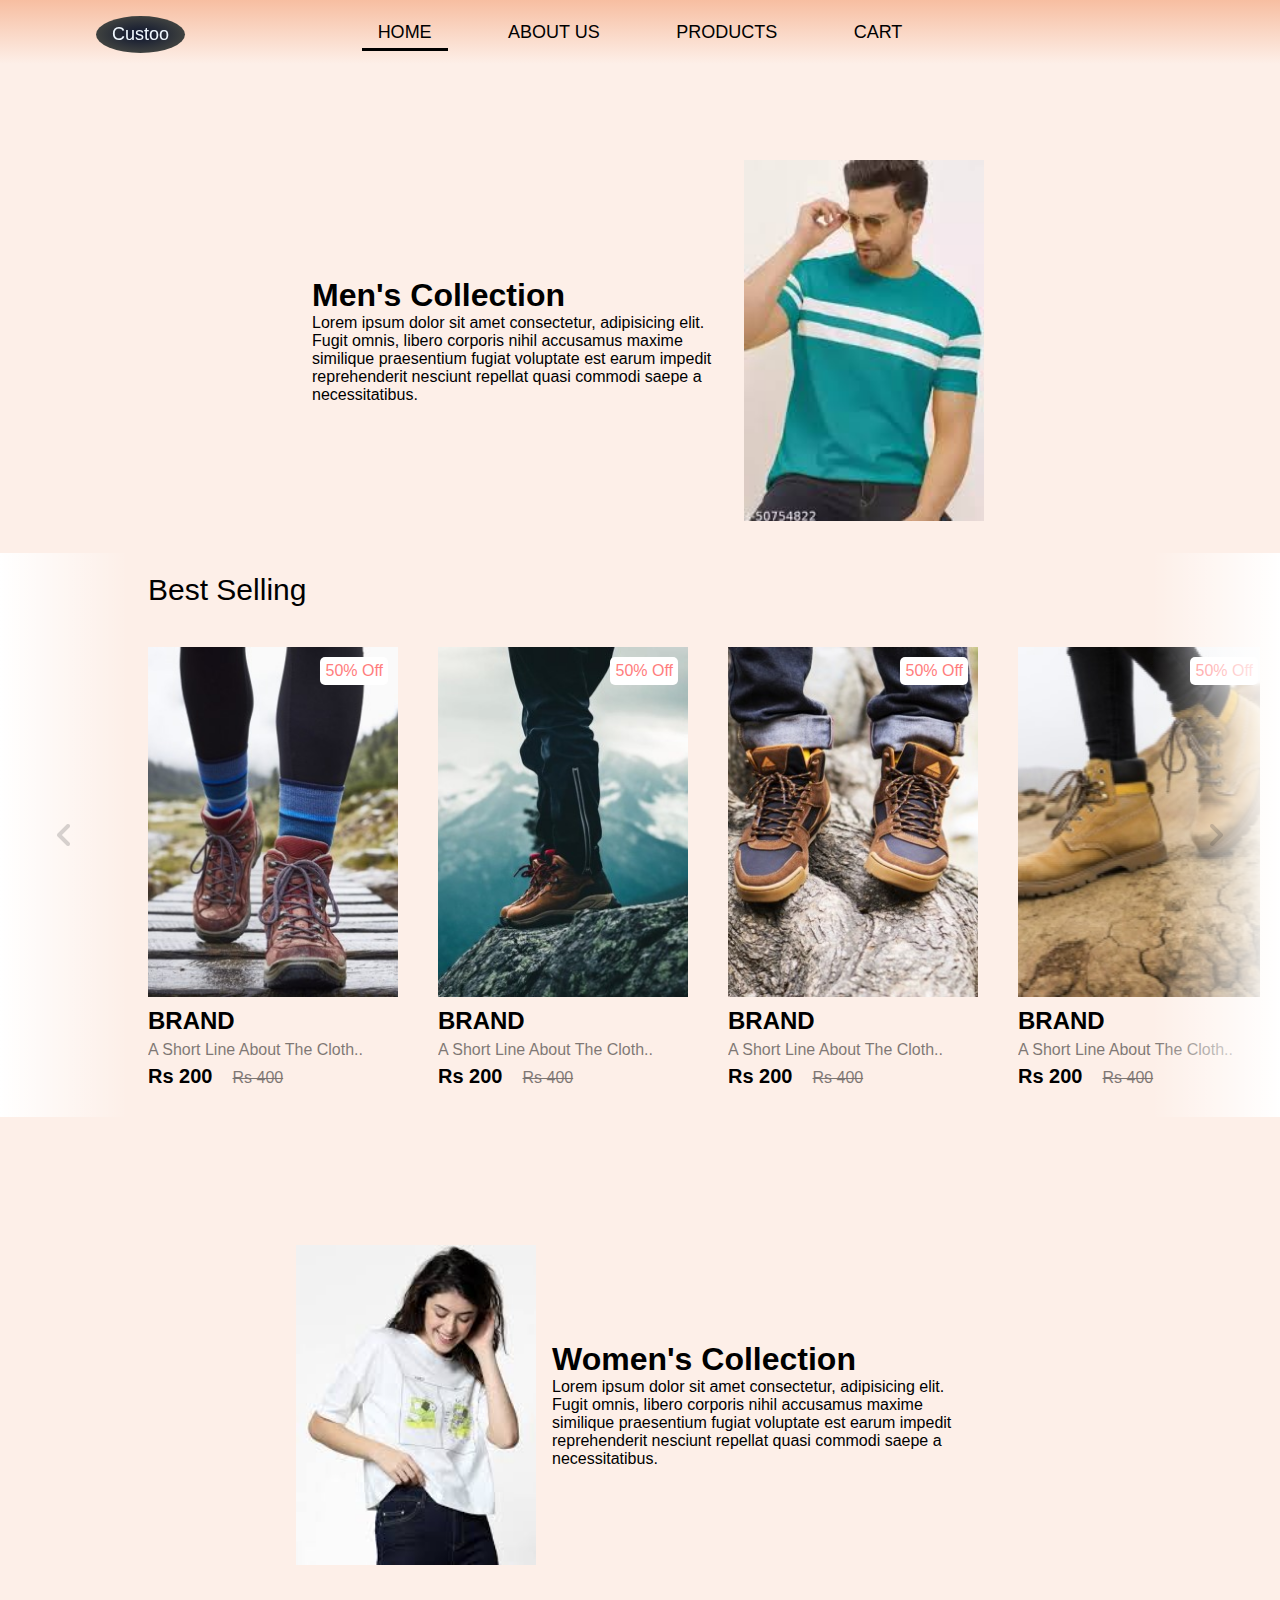
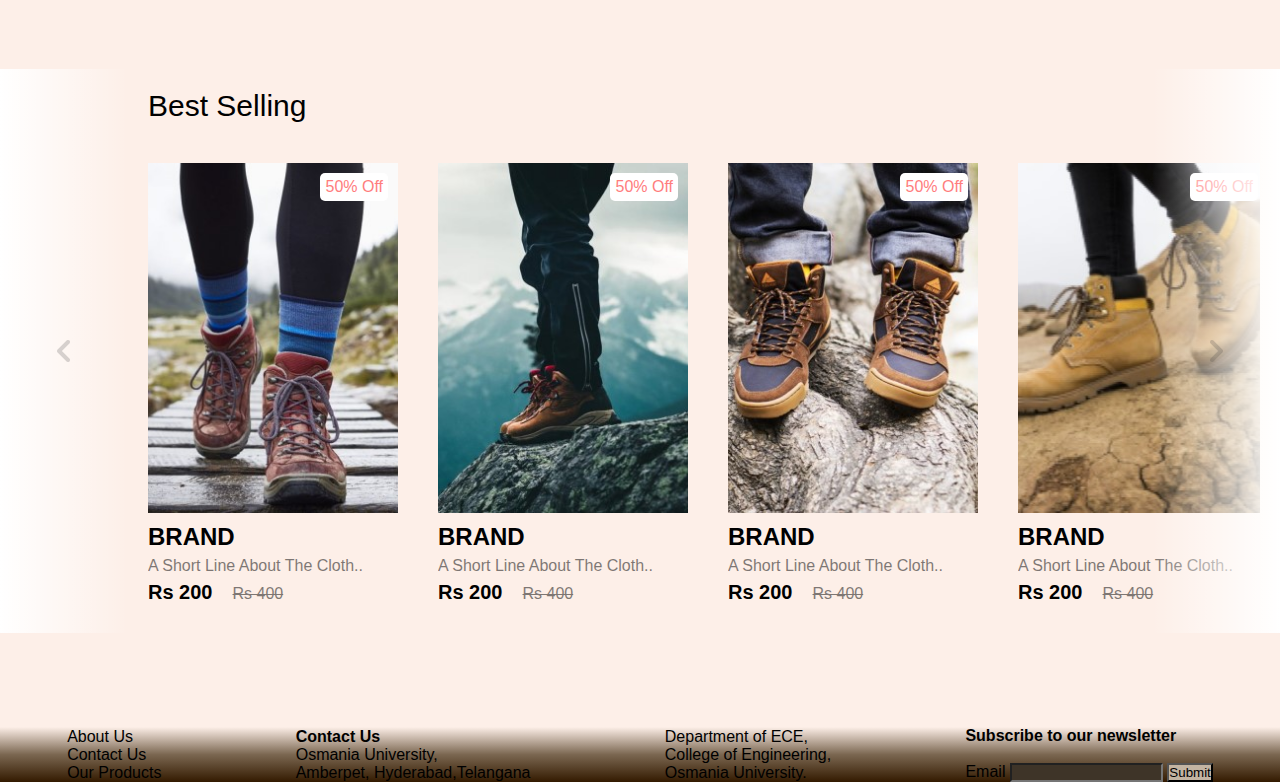
<file: index.html>
<!DOCTYPE html>
<html lang="en">
<head>
    <meta charset="UTF-8">
    <meta http-equiv="X-UA-Compatible" content="IE=edge">
    <meta name="viewport" content="width=device-width, initial-scale=1.0">
    <title>Home</title>
    <link rel="stylesheet" href="styles.css">
</head>
<body>
    <div class="wrapper">
        <div class="navcontainer">

            <ul class = "logo">Custoo</ul>

        <div class="navbar">
            
            <ul>
                <li><a class = "active" id="home" href="index.html">HOME</a></li>
                <li><a href="about.html">ABOUT US</a></li>
                <li><a href="products.html">PRODUCTS</a> </li>
                <li><a href="cart.html">CART</a> </li>
            </ul>
            
        </div>
        <div class="hamburger">
            <div class="line"></div>
            <div class="line"></div>
            <div class="line"></div>
        </div>
        </div>

        <div class="men">
            
            <div class="content">
                <h1>Men's Collection</h1>
                <p>
                    Lorem ipsum dolor sit amet consectetur, adipisicing elit. Fugit omnis, libero corporis nihil accusamus maxime similique praesentium fugiat voluptate est earum impedit reprehenderit nesciunt repellat quasi commodi saepe a necessitatibus.
                </p>
            </div>

            <img id = "pic" src="images/homemen.jpeg" alt="">

        </div>

        

        <section class="product"> 
            <h2 class="product-category">best selling</h2>
            <button class="pre-btn"><img src="images/arrow.png" alt=""></button>
            <button class="nxt-btn"><img src="images/arrow.png" alt=""></button>
            <div class="product-container">
                <div class="product-card">
                    <div class="product-image">
                        <span class="discount-tag">50% off</span>
                        <img src="images/card1.jpg" class="product-thumb" alt="">
                        <button class="card-btn">Add to Cart</button>
                    </div>
                    <div class="product-info">
                        <h2 class="product-brand">brand</h2>
                        <p class="product-short-description">a short line about the cloth..</p>
                        <span class="price">Rs 200</span><span class="actual-price">Rs 400</span>
                    </div>
                </div>
                <div class="product-card">
                    <div class="product-image">
                        <span class="discount-tag">50% off</span>
                        <img src="images/card2.jpg" class="product-thumb" alt="">
                        <button class="card-btn">Add to Cart</button>
                    </div>
                    <div class="product-info">
                        <h2 class="product-brand">brand</h2>
                        <p class="product-short-description">a short line about the cloth..</p>
                        <span class="price">Rs 200</span><span class="actual-price">Rs 400</span>
                    </div>
                </div>
                <div class="product-card">
                    <div class="product-image">
                        <span class="discount-tag">50% off</span>
                        <img src="images/card3.jpg" class="product-thumb" alt="">
                        <button class="card-btn">Add to Cart</button>
                    </div>
                    <div class="product-info">
                        <h2 class="product-brand">brand</h2>
                        <p class="product-short-description">a short line about the cloth..</p>
                        <span class="price">Rs 200</span><span class="actual-price">Rs 400</span>
                    </div>
                </div>
                <div class="product-card">
                    <div class="product-image">
                        <span class="discount-tag">50% off</span>
                        <img src="images/card4.jpg" class="product-thumb" alt="">
                        <button class="card-btn">Add to Cart</button>
                    </div>
                    <div class="product-info">
                        <h2 class="product-brand">brand</h2>
                        <p class="product-short-description">a short line about the cloth..</p>
                        <span class="price">Rs 200</span><span class="actual-price">Rs 400</span>
                    </div>
                </div>
                <div class="product-card">
                    <div class="product-image">
                        <span class="discount-tag">50% off</span>
                        <img src="images/card5.jpg" class="product-thumb" alt="">
                        <button class="card-btn">Add to Cart</button>
                    </div>
                    <div class="product-info">
                        <h2 class="product-brand">brand</h2>
                        <p class="product-short-description">a short line about the cloth..</p>
                        <span class="price">Rs 200</span><span class="actual-price">Rs 400</span>
                    </div>
                </div>
                <div class="product-card">
                    <div class="product-image">
                        <span class="discount-tag">50% off</span>
                        <img src="images/card6.jpg" class="product-thumb" alt="">
                        <button class="card-btn">Add to Cart</button>
                    </div>
                    <div class="product-info">
                        <h2 class="product-brand">brand</h2>
                        <p class="product-short-description">a short line about the cloth..</p>
                        <span class="price">Rs 200</span><span class="actual-price">Rs 400</span>
                    </div>
                </div>
                <div class="product-card">
                    <div class="product-image">
                        <span class="discount-tag">50% off</span>
                        <img src="images/card7.jpg" class="product-thumb" alt="">
                        <button class="card-btn">Add to Cart</button>
                    </div>
                    <div class="product-info">
                        <h2 class="product-brand">brand</h2>
                        <p class="product-short-description">a short line about the cloth..</p>
                        <span class="price">Rs 200</span><span class="actual-price">Rs 400</span>
                    </div>
                </div>
                <div class="product-card">
                    <div class="product-image">
                        <span class="discount-tag">50% off</span>
                        <img src="images/card8.jpg" class="product-thumb" alt="">
                        <button class="card-btn">Add to Cart</button>
                    </div>
                    <div class="product-info">
                        <h2 class="product-brand">brand</h2>
                        <p class="product-short-description">a short line about the cloth..</p>
                        <span class="price">Rs 200</span><span class="actual-price">Rs 400</span>
                    </div>
                </div>
                <div class="product-card">
                    <div class="product-image">
                        <span class="discount-tag">50% off</span>
                        <img src="images/card9.jpg" class="product-thumb" alt="">
                        <button class="card-btn">Add to Cart</button>
                    </div>
                    <div class="product-info">
                        <h2 class="product-brand">brand</h2>
                        <p class="product-short-description">a short line about the cloth..</p>
                        <span class="price">Rs 200</span><span class="actual-price">Rs 400</span>
                    </div>
                </div>
                <div class="product-card">
                    <div class="product-image">
                        <span class="discount-tag">50% off</span>
                        <img src="images/card10.jpg" class="product-thumb" alt="">
                        <button class="card-btn">Add to Cart</button>
                    </div>
                    <div class="product-info">
                        <h2 class="product-brand">brand</h2>
                        <p class="product-short-description">a short line about the cloth..</p>
                        <span class="price">Rs 200</span><span class="actual-price">Rs 400</span>
                    </div>
                </div>
            </div>
        </section>
        

        <div class="women">

            <img id = "pic" src="images/homewomen.jpeg" alt="">
            
            <div class="content">
                <h1>Women's Collection</h1>
                <p>
                    Lorem ipsum dolor sit amet consectetur, adipisicing elit. Fugit omnis, libero corporis nihil accusamus maxime similique praesentium fugiat voluptate est earum impedit reprehenderit nesciunt repellat quasi commodi saepe a necessitatibus.
                </p>
            </div>
            
        </div>

        <br><br><br><br>

        <section class="product"> 
            <h2 class="product-category">best selling</h2>
            <button class="pre-btn"><img src="images/arrow.png" alt=""></button>
            <button class="nxt-btn"><img src="images/arrow.png" alt=""></button>
            <div class="product-container">
                <div class="product-card">
                    <div class="product-image">
                        <span class="discount-tag">50% off</span>
                        <img src="images/card1.jpg" class="product-thumb" alt="">
                        <button class="card-btn">Add to Cart</button>
                    </div>
                    <div class="product-info">
                        <h2 class="product-brand">brand</h2>
                        <p class="product-short-description">a short line about the cloth..</p>
                        <span class="price">Rs 200</span><span class="actual-price">Rs 400</span>
                    </div>
                </div>
                <div class="product-card">
                    <div class="product-image">
                        <span class="discount-tag">50% off</span>
                        <img src="images/card2.jpg" class="product-thumb" alt="">
                        <button class="card-btn">Add to Cart</button>
                    </div>
                    <div class="product-info">
                        <h2 class="product-brand">brand</h2>
                        <p class="product-short-description">a short line about the cloth..</p>
                        <span class="price">Rs 200</span><span class="actual-price">Rs 400</span>
                    </div>
                </div>
                <div class="product-card">
                    <div class="product-image">
                        <span class="discount-tag">50% off</span>
                        <img src="images/card3.jpg" class="product-thumb" alt="">
                        <button class="card-btn">Add to Cart</button>
                    </div>
                    <div class="product-info">
                        <h2 class="product-brand">brand</h2>
                        <p class="product-short-description">a short line about the cloth..</p>
                        <span class="price">Rs 200</span><span class="actual-price">Rs 400</span>
                    </div>
                </div>
                <div class="product-card">
                    <div class="product-image">
                        <span class="discount-tag">50% off</span>
                        <img src="images/card4.jpg" class="product-thumb" alt="">
                        <button class="card-btn">Add to Cart</button>
                    </div>
                    <div class="product-info">
                        <h2 class="product-brand">brand</h2>
                        <p class="product-short-description">a short line about the cloth..</p>
                        <span class="price">Rs 200</span><span class="actual-price">Rs 400</span>
                    </div>
                </div>
                <div class="product-card">
                    <div class="product-image">
                        <span class="discount-tag">50% off</span>
                        <img src="images/card5.jpg" class="product-thumb" alt="">
                        <button class="card-btn">Add to Cart</button>
                    </div>
                    <div class="product-info">
                        <h2 class="product-brand">brand</h2>
                        <p class="product-short-description">a short line about the cloth..</p>
                        <span class="price">Rs 200</span><span class="actual-price">Rs 400</span>
                    </div>
                </div>
                <div class="product-card">
                    <div class="product-image">
                        <span class="discount-tag">50% off</span>
                        <img src="images/card6.jpg" class="product-thumb" alt="">
                        <button class="card-btn">Add to Cart</button>
                    </div>
                    <div class="product-info">
                        <h2 class="product-brand">brand</h2>
                        <p class="product-short-description">a short line about the cloth..</p>
                        <span class="price">Rs 200</span><span class="actual-price">Rs 400</span>
                    </div>
                </div>
                <div class="product-card">
                    <div class="product-image">
                        <span class="discount-tag">50% off</span>
                        <img src="images/card7.jpg" class="product-thumb" alt="">
                        <button class="card-btn">Add to Cart</button>
                    </div>
                    <div class="product-info">
                        <h2 class="product-brand">brand</h2>
                        <p class="product-short-description">a short line about the cloth..</p>
                        <span class="price">Rs 200</span><span class="actual-price">Rs 400</span>
                    </div>
                </div>
                <div class="product-card">
                    <div class="product-image">
                        <span class="discount-tag">50% off</span>
                        <img src="images/card8.jpg" class="product-thumb" alt="">
                        <button class="card-btn">Add to Cart</button>
                    </div>
                    <div class="product-info">
                        <h2 class="product-brand">brand</h2>
                        <p class="product-short-description">a short line about the cloth..</p>
                        <span class="price">Rs 200</span><span class="actual-price">Rs 400</span>
                    </div>
                </div>
                <div class="product-card">
                    <div class="product-image">
                        <span class="discount-tag">50% off</span>
                        <img src="images/card9.jpg" class="product-thumb" alt="">
                        <button class="card-btn">Add to Cart</button>
                    </div>
                    <div class="product-info">
                        <h2 class="product-brand">brand</h2>
                        <p class="product-short-description">a short line about the cloth..</p>
                        <span class="price">Rs 200</span><span class="actual-price">Rs 400</span>
                    </div>
                </div>
                <div class="product-card">
                    <div class="product-image">
                        <span class="discount-tag">50% off</span>
                        <img src="images/card10.jpg" class="product-thumb" alt="">
                        <button class="card-btn">Add to Cart</button>
                    </div>
                    <div class="product-info">
                        <h2 class="product-brand">brand</h2>
                        <p class="product-short-description">a short line about the cloth..</p>
                        <span class="price">Rs 200</span><span class="actual-price">Rs 400</span>
                    </div>
                </div>
            </div>
        </section>

        <br>
        <br><br><br><br><br><br>
        <div class="footer">
            <div class="contact">   
                <ul><a class = "active" href="about.html">About Us</a></ul>
                <ul><a href="about.html">Contact Us</a></ul>
                <ul><a href="products.html">Our Products</a></ul>
            </div>

            <div class="addr">
                <h4>Contact Us</h6>
                <p>Osmania University,</p>
                <p>Amberpet, Hyderabad,Telangana</p>
            </div>

            <div class="address">
                <p>Department of ECE,</p>
                <p>College of Engineering,</p>
                <p>Osmania University.</p>
            </div>

            <div class="newsletter">
                <h4>Subscribe to our newsletter</h4>
                <br>
                <form action="">
                    <label for="email">Email</label>
                    <input id="box" type="text">
                    <button class="btn">Submit</button>
                </form>
            </div>
        </div>


    </div>

    <script>
        hamburger = document.querySelector(".hamburger");
        hamburger.onclick = function(){
            navBar = document.querySelector(".navbar");
            navBar.classList.toggle("active");
        }
    </script>

    <script src="script.js"></script></body></html>
</file>
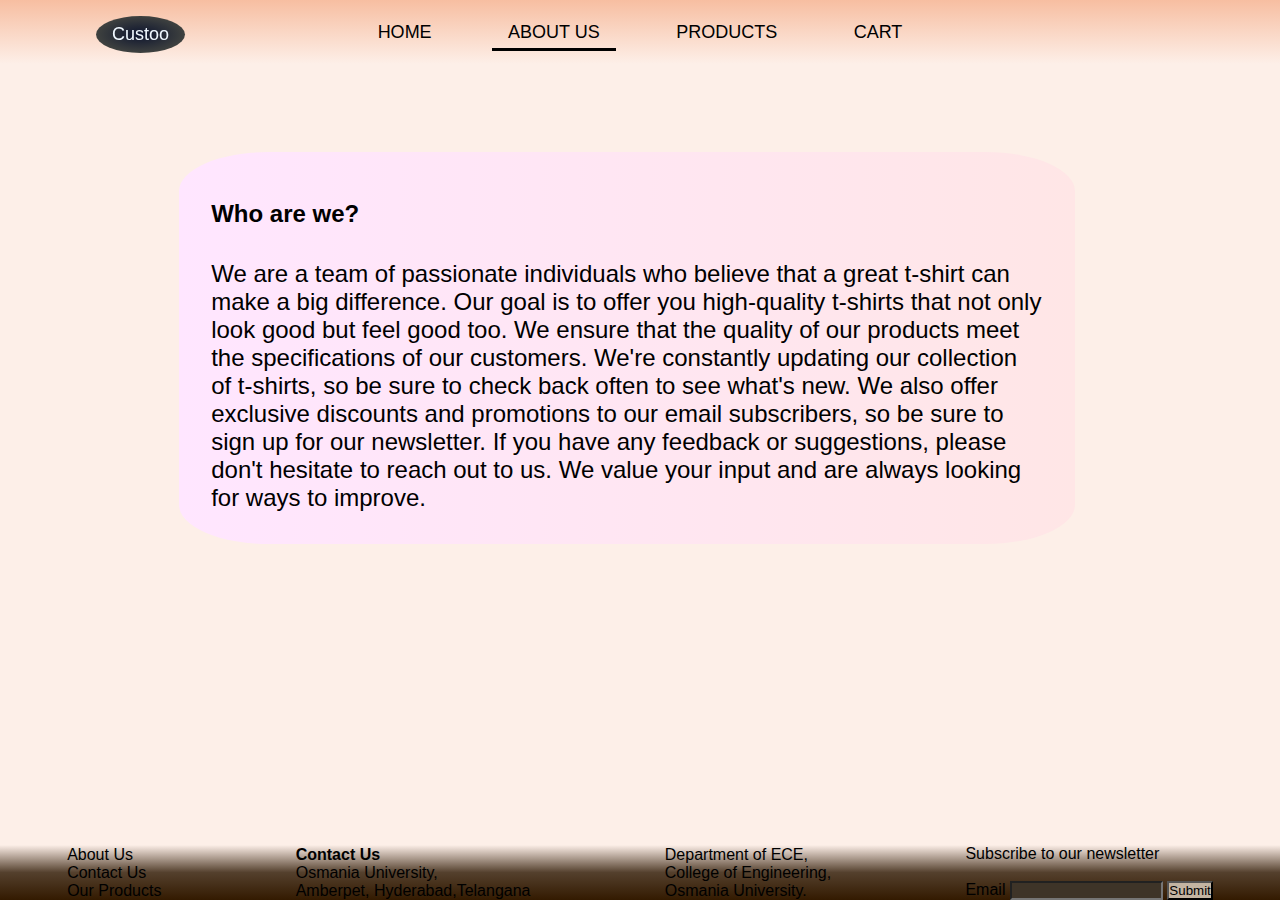
<file: about.html>
<!DOCTYPE html>
<html lang="en">
<head>
    <meta charset="UTF-8">
    <meta http-equiv="X-UA-Compatible" content="IE=edge">
    <meta name="viewport" content="width=device-width, initial-scale=1.0">
    <title>About</title>
    <link rel="stylesheet" href="astyles.css">
</head>
<body>

    <div class="wrapper">

        <div class="navcontainer">

            <ul class = "logo">Custoo</ul>

        <div class="navbar">
            
            <ul>
                <li><a class = "home" href="index.html">HOME</a></li>
                <li><a class = "active" href="about.html">ABOUT US</a></li>
                <li><a href="products.html">PRODUCTS</a> </li>
                <li><a href="cart.html">CART</a> </li>
            </ul>
            
        </div>
        <div class="hamburger">
            <div class="line"></div>
            <div class="line"></div>
            <div class="line"></div>
        </div>
        </div>
    
    <br>
    <br>
    <br>
    <br>

        <div class="aboutcontent">
            <h2>Who are we?</h2>
            <p>
                We are a team of passionate individuals who believe that a great 
                t-shirt can make a big difference. Our goal is to offer you high-quality 
                t-shirts that not only look good but feel good too.
                We ensure that the quality of our products meet the specifications of our customers.
                We're constantly updating our collection of t-shirts, so be sure to check back often
                to see what's new. We also offer exclusive discounts and promotions to our email subscribers,
                so be sure to sign up for our newsletter.

                If you have any feedback or suggestions, please don't hesitate to reach out to us.
                We value your input and are always looking for ways to improve.
            </p>
        </div>

        <br><br><br><br><br>
        <div class="footer">
            <div class="contact">   
                <ul><a class = "active" href="about.html">About Us</a></ul>
                <ul><a href="about.html">Contact Us</a></ul>
                <ul><a href="products.html">Our Products</a></ul>
            </div>

            <div class="addr">
                <h4>Contact Us</h6>
                <p>Osmania University,</p>
                <p>Amberpet, Hyderabad,Telangana</p>
            </div>

            <div class="address">
                <p>Department of ECE,</p>
                <p>College of Engineering,</p>
                <p>Osmania University.</p>
            </div>

            <div class="newsletter">
                <p>Subscribe to our newsletter</p>
                <br>
                <form action="">
                    <label for="email">Email</label>
                    <input id="box" type="text">
                    <button class="btn">Submit</button>
                </form>
            </div>
        </div>


    </div>

    <script>
        hamburger = document.querySelector(".hamburger");
        hamburger.onclick = function(){
            navBar = document.querySelector(".navbar");
            navBar.classList.toggle("active");
            
        }
    </script>
    
</body>
</html>
</file>
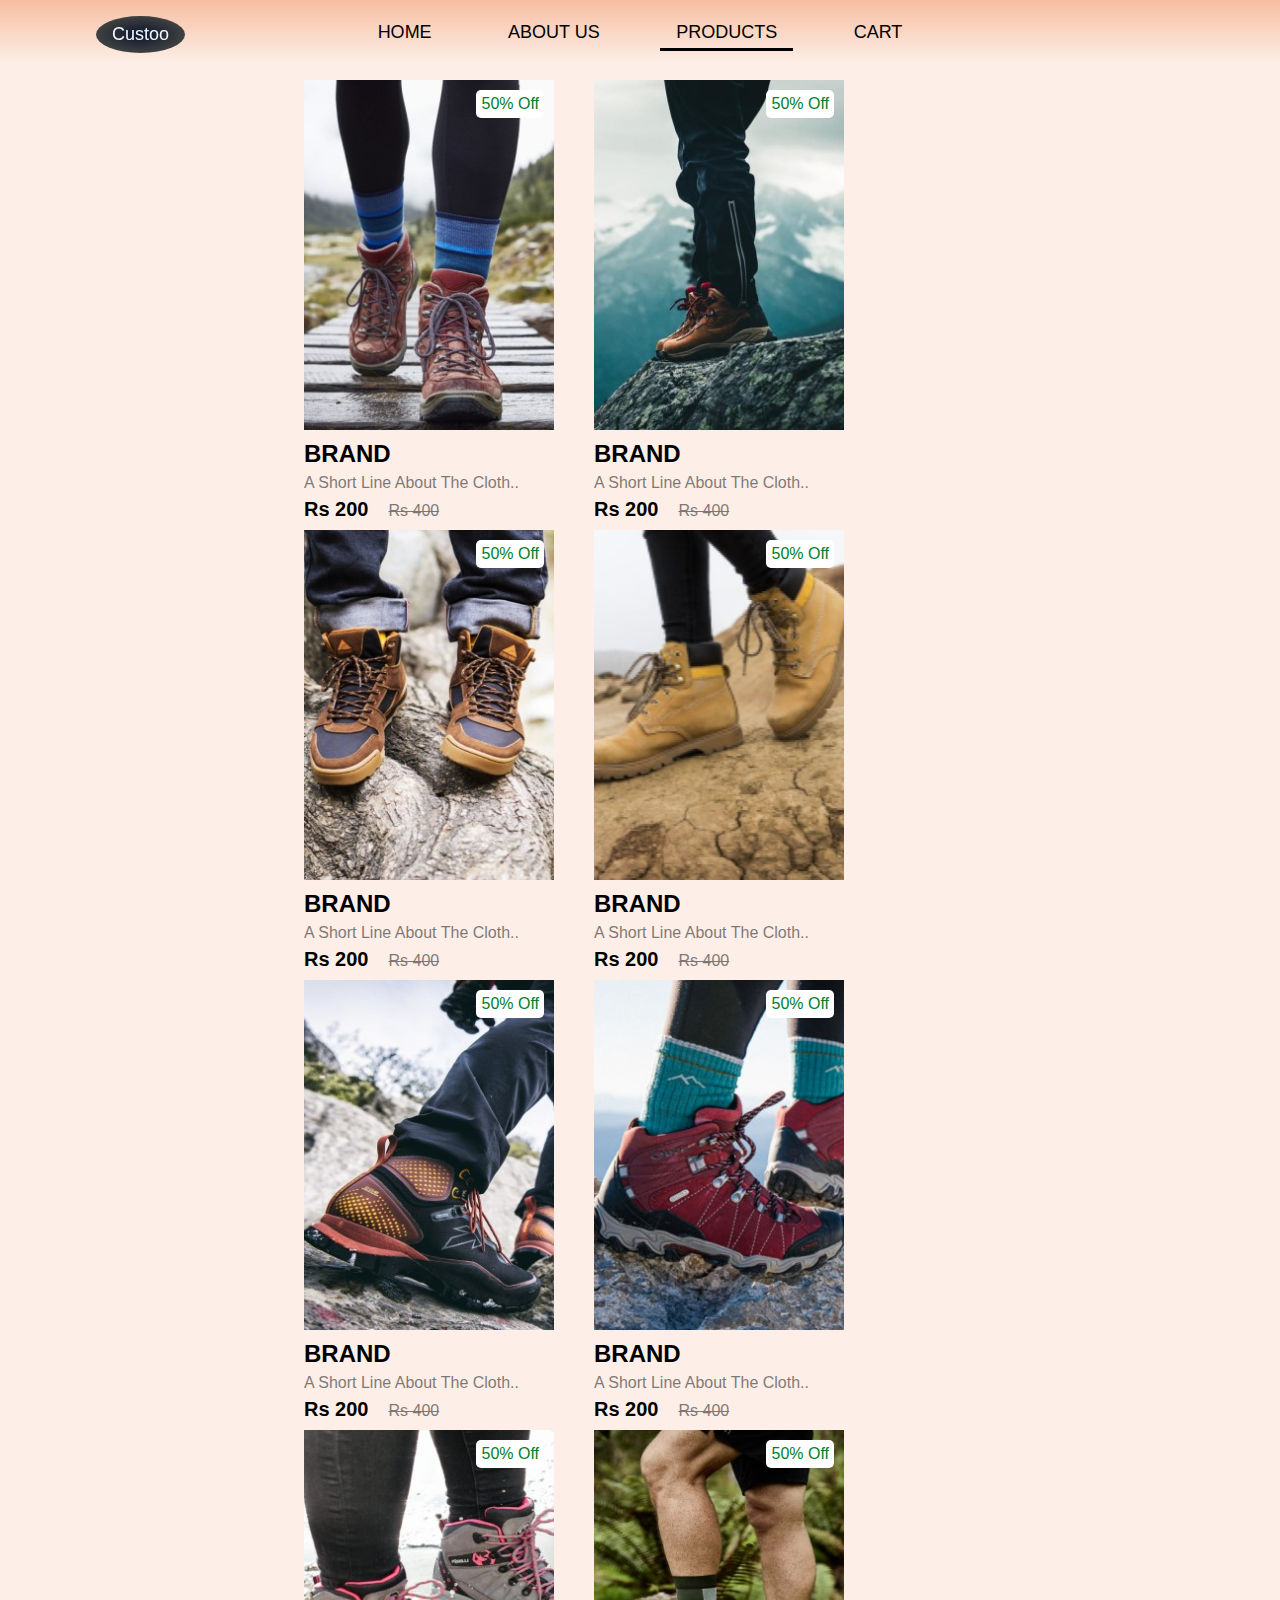
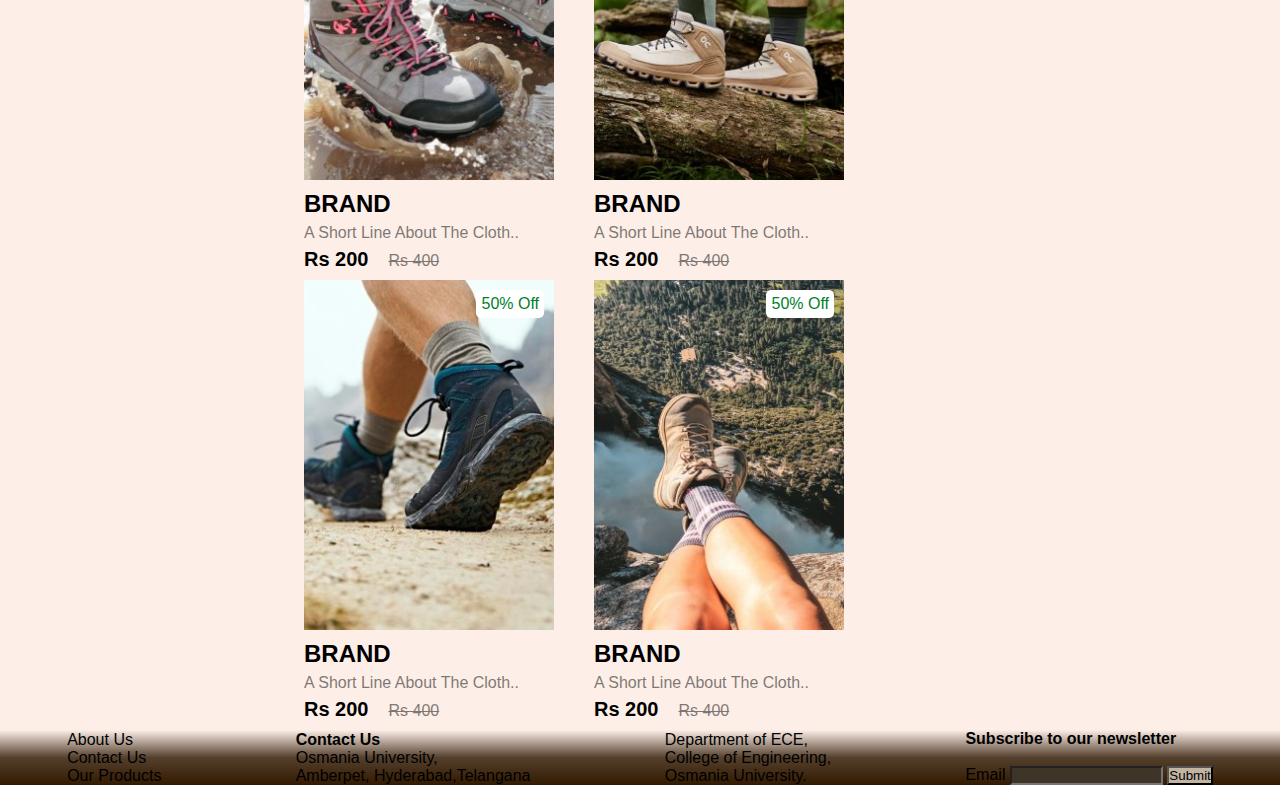
<file: products.html>
<!DOCTYPE html>
<html lang="en">
<head>
    <meta charset="UTF-8">
    <meta http-equiv="X-UA-Compatible" content="IE=edge">
    <meta name="viewport" content="width=device-width, initial-scale=1.0">
    <title>Products</title>
    <link rel="stylesheet" href="pstyles.css">
</head>
<body>
    
    <div class="wrapper">

        <div class="navcontainer">

            <ul class = "logo">Custoo</ul>

        <div class="navbar">
            
            <ul>
                <li><a class = "home" href="index.html">HOME</a></li>
                <li><a href="about.html">ABOUT US</a></li>
                <li><a class = "active" href="products.html">PRODUCTS</a> </li>
                <li><a href="cart.html">CART</a> </li>
            </ul>
            
        </div>
            <div class="hamburger">
                <div class="line"></div>
                <div class="line"></div>
                <div class="line"></div>
            </div>
        </div>

        
        <section class="product"> 
            <div class="product-container">
                <div class="product-card">
                    <div class="product-image">
                        <span class="discount-tag">50% off</span>
                        <img src="images/card1.jpg" class="product-thumb" alt="">
                        <button class="card-btn">Add to Cart</button>
                    </div>
                    <div class="product-info">
                        <h2 class="product-brand">brand</h2>
                        <p class="product-short-description">a short line about the cloth..</p>
                        <span class="price">Rs 200</span><span class="actual-price">Rs 400</span>
                    </div>
                </div>
                <div class="product-card">
                    <div class="product-image">
                        <span class="discount-tag">50% off</span>
                        <img src="images/card2.jpg" class="product-thumb" alt="">
                        <button class="card-btn">Add to Cart</button>
                    </div>
                    <div class="product-info">
                        <h2 class="product-brand">brand</h2>
                        <p class="product-short-description">a short line about the cloth..</p>
                        <span class="price">Rs 200</span><span class="actual-price">Rs 400</span>
                    </div>
                </div>
                <div class="product-card">
                    <div class="product-image">
                        <span class="discount-tag">50% off</span>
                        <img src="images/card3.jpg" class="product-thumb" alt="">
                        <button class="card-btn">Add to Cart</button>
                    </div>
                    <div class="product-info">
                        <h2 class="product-brand">brand</h2>
                        <p class="product-short-description">a short line about the cloth..</p>
                        <span class="price">Rs 200</span><span class="actual-price">Rs 400</span>
                    </div>
                </div>
                <div class="product-card">
                    <div class="product-image">
                        <span class="discount-tag">50% off</span>
                        <img src="images/card4.jpg" class="product-thumb" alt="">
                        <button class="card-btn">Add to Cart</button>
                    </div>
                    <div class="product-info">
                        <h2 class="product-brand">brand</h2>
                        <p class="product-short-description">a short line about the cloth..</p>
                        <span class="price">Rs 200</span><span class="actual-price">Rs 400</span>
                    </div>
                </div>
                <div class="product-card">
                    <div class="product-image">
                        <span class="discount-tag">50% off</span>
                        <img src="images/card5.jpg" class="product-thumb" alt="">
                        <button class="card-btn">Add to Cart</button>
                    </div>
                    <div class="product-info">
                        <h2 class="product-brand">brand</h2>
                        <p class="product-short-description">a short line about the cloth..</p>
                        <span class="price">Rs 200</span><span class="actual-price">Rs 400</span>
                    </div>
                </div>
                <div class="product-card">
                    <div class="product-image">
                        <span class="discount-tag">50% off</span>
                        <img src="images/card6.jpg" class="product-thumb" alt="">
                        <button class="card-btn">Add to Cart</button>
                    </div>
                    <div class="product-info">
                        <h2 class="product-brand">brand</h2>
                        <p class="product-short-description">a short line about the cloth..</p>
                        <span class="price">Rs 200</span><span class="actual-price">Rs 400</span>
                    </div>
                </div>
                <div class="product-card">
                    <div class="product-image">
                        <span class="discount-tag">50% off</span>
                        <img src="images/card7.jpg" class="product-thumb" alt="">
                        <button class="card-btn">Add to Cart</button>
                    </div>
                    <div class="product-info">
                        <h2 class="product-brand">brand</h2>
                        <p class="product-short-description">a short line about the cloth..</p>
                        <span class="price">Rs 200</span><span class="actual-price">Rs 400</span>
                    </div>
                </div>
                <div class="product-card">
                    <div class="product-image">
                        <span class="discount-tag">50% off</span>
                        <img src="images/card8.jpg" class="product-thumb" alt="">
                        <button class="card-btn">Add to Cart</button>
                    </div>
                    <div class="product-info">
                        <h2 class="product-brand">brand</h2>
                        <p class="product-short-description">a short line about the cloth..</p>
                        <span class="price">Rs 200</span><span class="actual-price">Rs 400</span>
                    </div>
                </div>
                <div class="product-card">
                    <div class="product-image">
                        <span class="discount-tag">50% off</span>
                        <img src="images/card9.jpg" class="product-thumb" alt="">
                        <button class="card-btn">Add to Cart</button>
                    </div>
                    <div class="product-info">
                        <h2 class="product-brand">brand</h2>
                        <p class="product-short-description">a short line about the cloth..</p>
                        <span class="price">Rs 200</span><span class="actual-price">Rs 400</span>
                    </div>
                </div>
                <div class="product-card">
                    <div class="product-image">
                        <span class="discount-tag">50% off</span>
                        <img src="images/card10.jpg" class="product-thumb" alt="">
                        <button class="card-btn">Add to Cart</button>
                    </div>
                    <div class="product-info">
                        <h2 class="product-brand">brand</h2>
                        <p class="product-short-description">a short line about the cloth..</p>
                        <span class="price">Rs 200</span><span class="actual-price">Rs 400</span>
                    </div>
                </div>
            </div>
        </section>


        <div class="footer">
            <div class="contact">   
                <ul><a class = "active" href="about.html">About Us</a></ul>
                <ul><a href="about.html">Contact Us</a></ul>
                <ul><a href="products.html">Our Products</a></ul>
            </div>

            <div class="addr">
                <h4>Contact Us</h6>
                <p>Osmania University,</p>
                <p>Amberpet, Hyderabad,Telangana</p>
            </div>

            <div class="address">
                <p>Department of ECE,</p>
                <p>College of Engineering,</p>
                <p>Osmania University.</p>
            </div>

            <div class="newsletter">
                <h4>Subscribe to our newsletter</h4>
                <br>
                <form action="">
                    <label for="email">Email</label>
                    <input id="box" type="text">
                    <button class="btn">Submit</button>
                </form>
            </div>
        </div>
    
            

    </div>
    
    <script>
        hamburger = document.querySelector(".hamburger");
        hamburger.onclick = function(){
            navBar = document.querySelector(".navbar");
            navBar.classList.toggle("active");
            
        }
    </script>


<script src="script.js"></script></body></html>
    




</body>
</html>
</file>
<file: styles.css>
*,*::before,::after {
    box-sizing: border-box;
    margin: 0;
    padding: 0;
    font-family: 'Gill Sans', 'Gill Sans MT', Calibri, 'Trebuchet MS', sans-serif;
}

.wrapper{
    height: 100%;
    background-color: rgb(253, 239, 232);
    padding: 0;
}

.navbar{
    position: fixed;
    top: 0;
    padding: 0;
    display: flex;
    align-items: center;
    justify-content: center;
    background-image: linear-gradient(to bottom, rgb(247, 190, 161), rgb(253, 239, 232));
    height: 4rem;
    width: 100vw;
    z-index: 10;
   
    
}

.navbar a{
    color: black;
    padding-right: 1rem;
    padding-left: 1rem;
    padding-bottom: 0.4rem;
    cursor: pointer;
    font-size: large;
}


.navbar ul li {
    list-style: none;
    display: inline-block;
    margin: 0 20px;
    position: relative;
  }
  
  .navbar ul li a {
    text-decoration: none;
    color: black;
    text-transform: uppercase;
  }
  
  .navbar ul li::after {
    content: "";
    height: 3px;
    width: 0;
    background: black;
    position: absolute;
    left: 0;
    bottom: -9.4px;
    transition: 0.5s;
  }
  
  .navbar ul li:hover::after {
    left: 0.5rem;
    width: 85%;
  }

  .navbar ul li a.active {
    border-bottom: 3px solid black;
}

.hamburger{
  display: block;
}


  .logo{
    position: absolute;
    left: 6rem;
    top: 1rem;
    float: inline-start;
    color: aliceblue;
    font-size: large;
    padding-left: 1rem;
    padding-right: 1rem;
    padding-top: 0.5rem;
    padding-bottom: 0.5rem;
    background-image: radial-gradient(rgb(13, 20, 46),rgb(84, 85, 71));
    border-radius: 55%;
    z-index: 15;
   
}

@media only screen and (max-width:768px){
    
  .wrapper{
      height: 100%;
  }

  .hamburger{
      display: block;
      cursor: pointer;
      position: absolute;
      right: 20px;
      top: 20px;
  }

  .hamburger .line{
      right: 10%;
      width: 30px;
      height: 3px;
      background: black;
      margin: 6px 0;
  }

  .navbar{
      position: absolute;
      top: 10%;
      left: 0;
      right: 0;
      height: 0;
      width: 100vw;
      background: rgb(253, 239, 232);
      transition: 0.2s;
      z-index: 20;
      overflow: hidden;

  }

  .navbar.active{
      height: 300px;
  }

  .navbar ul li {
      display: block;
      padding: 15px 0px;
      width: 100%;
      height: 100%;
  }

  .address{
      display: none;
  }
  .addr{
      display: none;
  }

  .footer{
      position: static;
  }

  #pic{
    transform: scale(50%);
    transition: 0.5s;
  }
  
}

@media (min-width:768) and (max-width:876px) {
  .home{
      display: none;
  }

}

.men,.women{
    display: flex;
    justify-content: center;
    align-items: center;
    padding-top: 10rem;
    
}

#pic{
    width: 15rem;
}

.content{
    max-width: 35%;
    justify-self: center;
    padding-left: 1rem;
    padding-right: 1rem;
}

.aboutcontent{
    padding-top: 4rem;
}


/*slideshow */

.product {
    position: relative;
    top: 2rem;
    overflow: hidden;
    padding: 20px;
  }
  
  .product-category {
    padding: 0 10vw;
    font-size: 30px;
    font-weight: 500;
    margin-bottom: 40px;
    text-transform: capitalize;
  }
  
  .product-container {
    padding: 0 10vw;
    display: flex;
    overflow-x: auto;
    scroll-behavior: smooth;
  }
  
  .product-container::-webkit-scrollbar {
    display: none;
  }
  
  .product-card {
    flex: 0 0 auto;
    width: 250px;
    height: 450px;
    margin-right: 40px;
  }
  
  .product-image {
    position: relative;
    width: 100%;
    height: 350px;
    overflow: hidden;
  }
  
  .product-thumb {
    width: 100%;
    height: 100%;
    object-fit: cover;
  }
  
  .discount-tag {
    position: absolute;
    background: #fff;
    padding: 5px;
    border-radius: 5px;
    color: #ff7d7d;
    right: 10px;
    top: 10px;
    text-transform: capitalize;
  }
  
  .card-btn {
    position: absolute;
    bottom: 10px;
    left: 50%;
    transform: translateX(-50%);
    padding: 10px;
    width: 90%;
    text-transform: capitalize;
    border: none;
    outline: none;
    background: #fff;
    border-radius: 5px;
    transition: 0.5s;
    cursor: pointer;
    opacity: 0;
  }
  
  .product-card:hover .card-btn {
    opacity: 1;
  }
  
  .card-btn:hover {
    background: rgb(0, 128, 43);
    color: #fff;
  }
  
  .product-info {
    width: 100%;
    height: 100px;
    padding-top: 10px;
  }
  
  .product-brand {
    text-transform: uppercase;
  }
  
  .product-short-description {
    width: 100%;
    height: 20px;
    line-height: 20px;
    overflow: hidden;
    opacity: 0.5;
    text-transform: capitalize;
    margin: 5px 0;
  }
  
  .price {
    font-weight: 900;
    font-size: 20px;
  }
  
  .actual-price {
    margin-left: 20px;
    opacity: 0.5;
    text-decoration: line-through;
  }
  
  .pre-btn,
  .nxt-btn {
    border: none;
    width: 10vw;
    height: 100%;
    position: absolute;
    top: 0;
    display: flex;
    justify-content: center;
    align-items: center;
    background: linear-gradient(90deg, rgba(255, 255, 255, 0) 0%, #fff 100%);
    cursor: pointer;
    z-index: 8;
  }
  
  .pre-btn {
    left: 0;
    transform: rotate(180deg);
  }
  
  .nxt-btn {
    right: 0;
  }
  
  .pre-btn img,
  .nxt-btn img {
    opacity: 0.2;
  }
  
  .pre-btn:hover img,
  .nxt-btn:hover img {
    opacity: 1;
  }
  
  .collection-container {
    width: 100%;
    display: grid;
    grid-template-columns: repeat(2, 1fr);
    grid-gap: 10px;
  }
  
  .collection {
    position: relative;
  }
  
  .collection img {
    width: 100%;
    height: 100%;
    object-fit: cover;
  }
  
  .collection p {
    position: absolute;
    top: 50%;
    left: 50%;
    transform: translate(-50%, -50%);
    text-align: center;
    color: #fff;
    font-size: 50px;
    text-transform: capitalize;
  }
  
  .collection:nth-child(3) {
    grid-column: span 2;
    margin-bottom: 10px;
  }
  





/* footer */
.footer{
    display: flex;
    justify-content: space-around;
    align-items: center;
    bottom: 0;
    width: 100%;
    height: 9rem;
    max-height: max-content;
    background-image: linear-gradient(to top,rgb(51, 26, 0),rgb(123, 103, 81),rgb(253, 239, 232));
}

.contact a{
    color:black;
    text-decoration: none;
}

a:hover{
    color: white;
}

#box{
    color: aliceblue;
    background-color: rgb(62, 52, 40);
}

.btn{
    background-color: rgb(195, 180, 162);
}
</file>
<file: astyles.css>
*,*::before,::after {
    box-sizing: border-box;
    margin: 0;
    padding: 0;
    font-family: 'Gill Sans', 'Gill Sans MT', Calibri, 'Trebuchet MS', sans-serif;

}

.wrapper{
    height: 100vh;
    background-color: rgb(253, 239, 232);
    padding: 0;
}

/* navbar */

.navcontainer{
    display: flex;
}

.navbar{
    position: fixed;
    top: 0;
    padding: 0;
    display: flex;
    align-items: center;
    justify-content: center;
    background-image: linear-gradient(to bottom, rgb(247, 190, 161), rgb(253, 239, 232));
    height: 4rem;
    width: 100vw;
   
    
}

.navbar a{
    color: black;
    padding-right: 1rem;
    padding-left: 1rem;
    padding-bottom: 0.4rem;
    cursor: pointer;
    font-size: large;
}


.navbar ul li {
    list-style: none;
    display: inline-block;
    margin: 0 20px;
    position: relative;
  }
  
  .navbar ul li a {
    text-decoration: none;
    color: black;
    text-transform: uppercase;
  }
  
  .navbar ul li::after {
    content: "";
    height: 3px;
    width: 0;
    background: black;
    position: absolute;
    left: 0;
    bottom: -9.4px;
    transition: 0.5s;
  }


  
.navbar ul li:hover::after {
    left: 0.5rem;
    width: 85%;
}

.navbar ul li a.active {
    border-bottom: 3px solid black;
}

/* button */

.hamburger{
    display: block;
}




.logo{
    position: absolute;
    left: 6rem;
    top: 1rem;
    float: inline-start;
    color: aliceblue;
    font-size: large;
    padding-left: 1rem;
    padding-right: 1rem;
    padding-top: 0.5rem;
    padding-bottom: 0.5rem;
    background-image: radial-gradient(rgb(13, 20, 46),rgb(84, 85, 71));
    border-radius: 55%;
    z-index: 15;
   
}

/* about us */
.aboutcontent{
    position: relative;
    top: 5rem;
    height: auto;
    left: 14%;
    width: 70%;
    height: max-content;
    border-radius: 10%;
    background-image: linear-gradient(to right, rgb(255, 230, 255),rgb(255, 230, 230));
    animation: zoom-out-zoom-in 2s ease infinite;
    animation-iteration-count: 1;
}

@keyframes zoom-out-zoom-in{
    0%{
        transform: translateX(-50%);
    }
    50%{
        transform: scale(1.2,1);
    }
    100%{
        transform: scale(1,1);
    }
}

.aboutcontent h2{
    padding-left: 2rem;
    padding-top: 3rem;
    font-size: x-large;
}

.aboutcontent p{
    padding: 2rem;
    font-size: x-large;
}

/* footer */

.footer{
    display: flex;
    justify-content: space-around;
    align-items: center;
    position: absolute;
    bottom: 0px;
    width: 100%;
    height: 9rem;
    max-height: max-content;
    background-image: linear-gradient(to top,rgb(51, 26, 0),rgb(84, 64, 45),rgb(253, 239, 232));
}

.contact a{
    color:black;
    text-decoration: none;
}

.contact a:hover{
    color: white;
}


#box{
    color: aliceblue;
    background-color: rgb(62, 52, 40);
}

.btn{
    background-color: rgb(195, 180, 162);
}





@media only screen and (max-width:768px){
    
    .wrapper{
        height: 100%;
    }

    .hamburger{
        display: block;
        cursor: pointer;
        position: absolute;
        right: 20px;
        top: 20px;
    }

    .hamburger .line{
        right: 10%;
        width: 30px;
        height: 3px;
        background: black;
        margin: 6px 0;
    }

    .navbar{
        position: absolute;
        top: 10%;
        left: 0;
        right: 0;
        height: 0;
        width: 100vw;
        background: rgb(253, 239, 232);
        transition: 0.2s;
        z-index: 20;
        overflow: hidden;

    }

    .navbar.active{
        height: 300px;
    }

    .navbar ul li {
        display: block;
        padding: 15px 0px;
        width: 100%;
        height: 100%;
    }

    .address{
        display: none;
    }
    .addr{
        display: none;
    }

    .footer{
        position: static;
    }
    
}

@media (min-width:768) and (max-width:876px) {
    .home{
        display: none;
    }

}
</file>
<file: pstyles.css>
*,*::before,::after {
    box-sizing: border-box;
    margin: 0;
    padding: 0;
    font-family: 'Gill Sans', 'Gill Sans MT', Calibri, 'Trebuchet MS', sans-serif;

}

.wrapper{
    height: 100%;
    background-color: rgb(253, 239, 232);
    padding: 0;
}

/* navbar */
.navbar{
  position: fixed;
  top: 0;
  padding: 0;
  display: flex;
  align-items: center;
  justify-content: center;
  background-image: linear-gradient(to bottom, rgb(247, 190, 161), rgb(253, 239, 232));
  height: 4rem;
  width: 100vw;
  z-index: 10;

}

.navbar a{
  color: black;
  padding-right: 1rem;
  padding-left: 1rem;
  padding-bottom: 0.4rem;
  cursor: pointer;
  font-size: large;
}


.navbar ul li {
  list-style: none;
  display: inline-block;
  margin: 0 20px;
  position: relative;
}

.navbar ul li a {
  text-decoration: none;
  color: black;
  text-transform: uppercase;
}

.navbar ul li::after {
  content: "";
  height: 3px;
  width: 0;
  background: black;
  position: absolute;
  left: 0;
  bottom: -9.4px;
  transition: 0.5s;
}

.navbar ul li:hover::after {
  left: 0.5rem;
  width: 85%;
}

.navbar ul li a.active {
  border-bottom: 3px solid black;
}

.hamburger{
display: block;
}


.logo{
  position: absolute;
  left: 6rem;
  top: 1rem;
  float: inline-start;
  color: aliceblue;
  font-size: large;
  padding-left: 1rem;
  padding-right: 1rem;
  padding-top: 0.5rem;
  padding-bottom: 0.5rem;
  background-image: radial-gradient(rgb(13, 20, 46),rgb(84, 85, 71));
  border-radius: 55%;
  z-index: 15;
 
}

@media only screen and (max-width:768px){
  
.wrapper{
    height: 100%;
}

.hamburger{
    display: block;
    cursor: pointer;
    position: absolute;
    right: 20px;
    top: 20px;
}

.hamburger .line{
    right: 10%;
    width: 30px;
    height: 3px;
    background: black;
    margin: 6px 0;
}

.navbar{
    position: absolute;
    top: 10%;
    left: 0;
    right: 0;
    height: 0;
    width: 100vw;
    background: rgb(253, 239, 232);
    transition: 0.2s;
    z-index: 20;
    overflow: hidden;

}

.navbar.active{
    height: 300px;
}

.navbar ul li {
    display: block;
    padding: 15px 0px;
    width: 100%;
    height: 100%;
}

.address{
    display: none;
}
.addr{
    display: none;
}

.footer{
    position: static;
}

#pic{
  transform: scale(50%);
  transition: 0.5s;
}

}

@media (min-width:768) and (max-width:876px) {
.home{
    display: none;
}

}

/* products */


.product {
    position: relative;
    padding-top: 5rem;
    padding-left: 11rem;
  }
  
  .product-category {
    padding: 0 10vw;
    font-size: 30px;
    font-weight: 500;
    margin-bottom: 40px;
    text-transform: capitalize;
  }
  
  .product-container {
    padding: 0 10vw;
    display: flex;
    flex-wrap: wrap;
  }
  
  
  
  .product-card {
    flex: 0 0 auto;
    width: 250px;
    height: 450px;
    margin-right: 40px;
  }
  
  .product-image {
    position: relative;
    width: 100%;
    height: 350px;
    overflow: hidden;
  }
  
  .product-thumb {
    width: 100%;
    height: 100%;
    object-fit: cover;
  }
  
  .discount-tag {
    position: absolute;
    background: #fff;
    padding: 5px;
    border-radius: 5px;
    color: rgb(0, 128, 43);
    right: 10px;
    top: 10px;
    text-transform: capitalize;
  }
  
  .card-btn {
    position: absolute;
    bottom: 10px;
    left: 50%;
    transform: translateX(-50%);
    padding: 10px;
    width: 90%;
    text-transform: capitalize;
    border: none;
    outline: none;
    background: #fff;
    border-radius: 5px;
    transition: 0.5s;
    cursor: pointer;
    opacity: 0;
  }
  
  .product-card:hover .card-btn {
    opacity: 1;
  }
  
  .card-btn:hover {
    background: rgb(0, 128, 43);
    color: #fff;
  }
  
  .product-info {
    width: 100%;
    height: 100px;
    padding-top: 10px;
  }
  
  .product-brand {
    text-transform: uppercase;
  }
  
  .product-short-description {
    width: 100%;
    height: 20px;
    line-height: 20px;
    overflow: hidden;
    opacity: 0.5;
    text-transform: capitalize;
    margin: 5px 0;
  }
  
  .price {
    font-weight: 900;
    font-size: 20px;
  }
  
  .actual-price {
    margin-left: 20px;
    opacity: 0.5;
    text-decoration: line-through;
  }
  
  
  .collection-container {
    width: 100%;
    display: grid;
    grid-template-columns: repeat(3, 1fr);
    grid-gap: 10px;
  }
  
  .collection {
    position: relative;
  }
  
  .collection img {
    width: 100%;
    height: 100%;
    object-fit: cover;
  }
  
  
  
  .collection:nth-child(3) {
    grid-column: span 2;
    margin-bottom: 10px;
  }



/* footer */

.footer{
    display: flex;
    justify-content: space-around;
    align-items: center;
    position: static;
    bottom: 0;
    width: 100%;
    height: 9rem;
    max-height: max-content;
    background-image: linear-gradient(to top,rgb(51, 26, 0),rgb(84, 64, 45),rgb(253, 239, 232));
}

.contact a{
    color:black;
    text-decoration: none;
}

.contact a:hover{
    color: white;
}


#box{
    color: aliceblue;
    background-color: rgb(62, 52, 40);
}

.btn{
    background-color: rgb(195, 180, 162);
}
</file>
